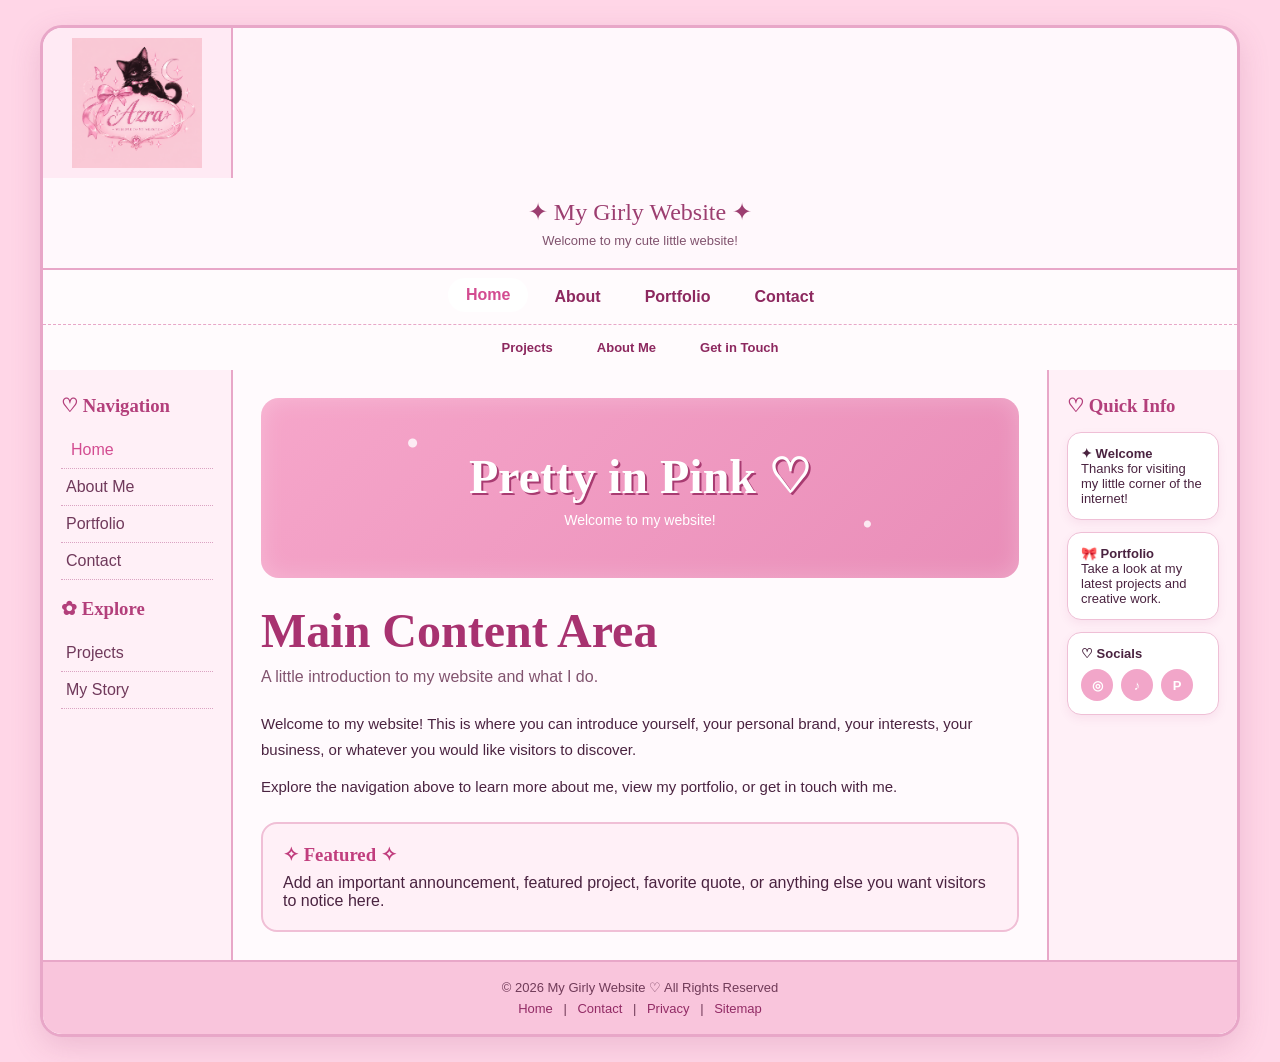
<file: index.html>
<!DOCTYPE html>
<html lang="en">
<head>
  <meta charset="UTF-8">
  <meta name="viewport" content="width=device-width, initial-scale=1.0">
  <title>Home | My Girly Website</title>
  <link rel="stylesheet" href="style.css">
  <script src="nav.js" defer></script>
</head>

<body>
  <div class="site-wrapper">

    <header>
      <div class="logo">
        <img src="blackcatlogo.png">
      </div>

      <div class="header-content">
        <div class="graphic-area">
          <div>
            ✦ My Girly Website ✦
            <span>Welcome to my cute little website!</span>
          </div>
        </div>

        <nav class="primary-nav" aria-label="Primary navigation">
          <a href="index.html">Home</a>
          <a href="about.html">About</a>
          <a href="portfolio.html">Portfolio</a>
          <a href="contact.html">Contact</a>
        </nav>

        <nav class="secondary-nav" aria-label="Secondary navigation">
          <a href="portfolio.html">Projects</a>
          <a href="about.html">About Me</a>
          <a href="contact.html">Get in Touch</a>
        </nav>
      </div>
    </header>

    <div class="page-layout">

      <aside class="left-sidebar">
        <h3>♡ Navigation</h3>
        <a href="index.html">Home</a>
        <a href="about.html">About Me</a>
        <a href="portfolio.html">Portfolio</a>
        <a href="contact.html">Contact</a>

        <br>

        <h3>✿ Explore</h3>
        <a href="portfolio.html">Projects</a>
        <a href="about.html">My Story</a>
      </aside>

      <main>
        
<section class="hero">
  <div>
    <h1>Pretty in Pink ♡</h1>
    <p>Welcome to my website!</p>
  </div>
</section>

<section>
  <h1 class="page-title">Main Content Area</h1>
  <p class="page-subtitle">A little introduction to my website and what I do.</p>

  <div class="content-box">
    <p>
      Welcome to my website! This is where you can introduce yourself,
      your personal brand, your interests, your business, or whatever
      you would like visitors to discover.
    </p>

    <p style="margin-top: 12px;">
      Explore the navigation above to learn more about me, view my portfolio,
      or get in touch with me.
    </p>
  </div>

  <div class="cute-card">
    <h3>✧ Featured ✧</h3>
    <p>
      Add an important announcement, featured project, favorite quote,
      or anything else you want visitors to notice here.
    </p>
  </div>
</section>

      </main>

      <aside class="right-sidebar">
        <h3>♡ Quick Info</h3>

        <div class="side-box">
          <strong>✦ Welcome</strong>
          <p>Thanks for visiting my little corner of the internet!</p>
        </div>

        <div class="side-box">
          <strong>🎀 Portfolio</strong>
          <p>Take a look at my latest projects and creative work.</p>
        </div>

        <div class="side-box">
          <strong>♡ Socials</strong>
          <div class="social-icons">
            <a href="#" aria-label="Instagram">◎</a>
            <a href="#" aria-label="TikTok">♪</a>
            <a href="#" aria-label="Pinterest">P</a>
          </div>
        </div>
      </aside>

    </div>

    <footer>
      <p>© 2026 My Girly Website ♡ All Rights Reserved</p>
      <p style="margin-top: 6px;">
        <a href="index.html">Home</a> |
        <a href="contact.html">Contact</a> |
        <a href="#">Privacy</a> |
        <a href="#">Sitemap</a>
      </p>
    </footer>

  </div>
</body>
</html>
</file>
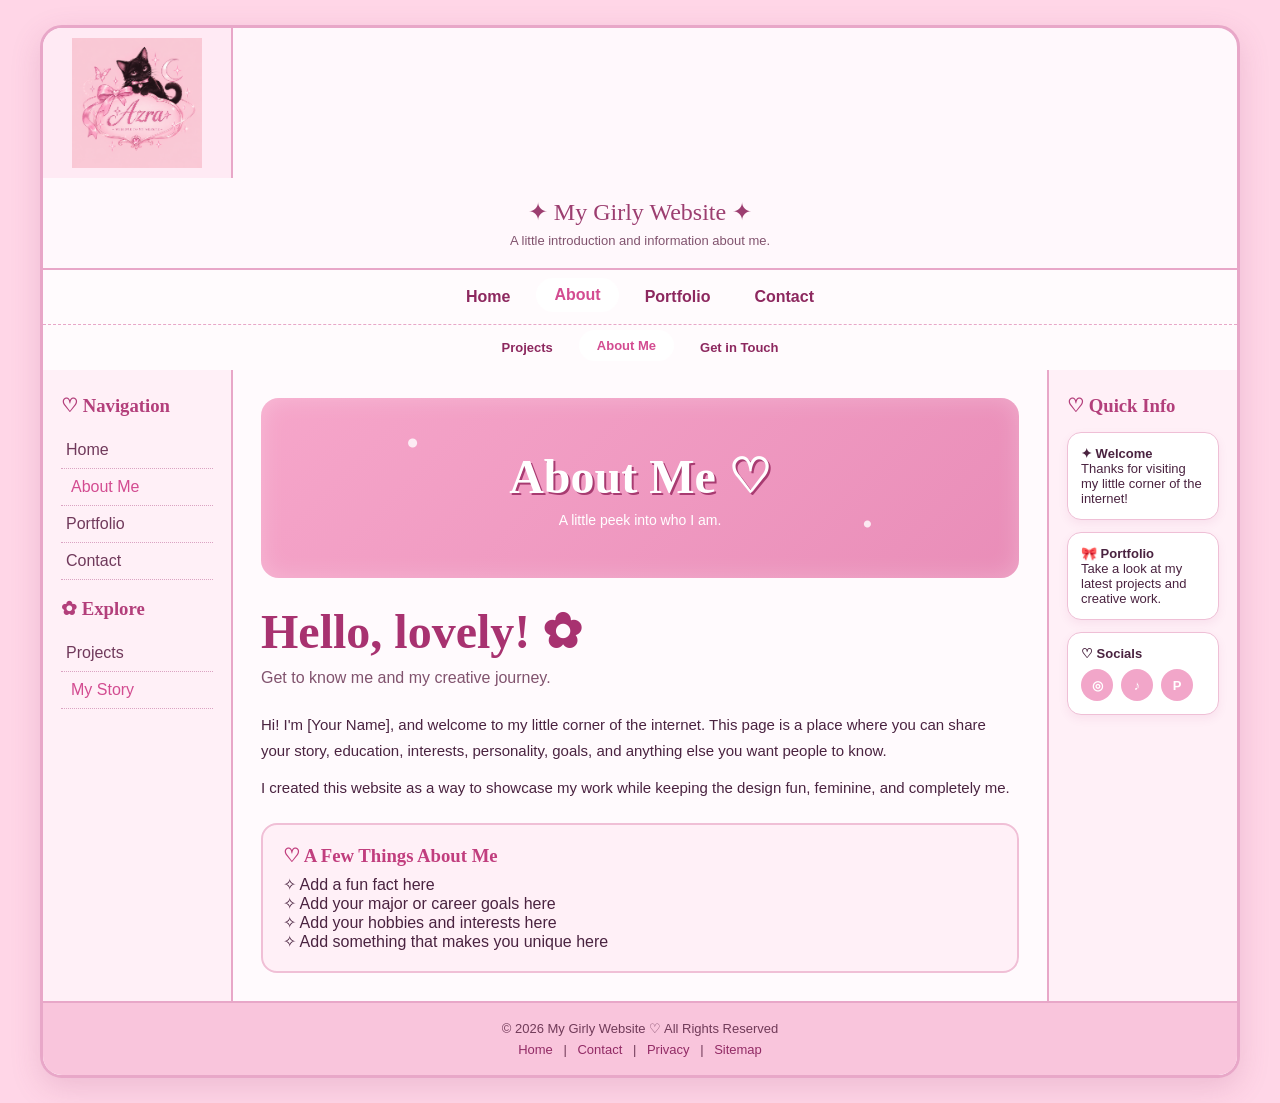
<file: about.html>
<!DOCTYPE html>
<html lang="en">
<head>
  <meta charset="UTF-8">
  <meta name="viewport" content="width=device-width, initial-scale=1.0">
  <title>About Me | My Girly Website</title>
  <link rel="stylesheet" href="style.css">
  <script src="nav.js" defer></script>
</head>

<body>
  <div class="site-wrapper">

    <header>
      <div class="logo">
         <img src="blackcatlogo.png">
      </div>

      <div class="header-content">
        <div class="graphic-area">
          <div>
            ✦ My Girly Website ✦
            <span>A little introduction and information about me.</span>
          </div>
        </div>

        <nav class="primary-nav" aria-label="Primary navigation">
          <a href="index.html">Home</a>
          <a href="about.html">About</a>
          <a href="portfolio.html">Portfolio</a>
          <a href="contact.html">Contact</a>
        </nav>

        <nav class="secondary-nav" aria-label="Secondary navigation">
          <a href="portfolio.html">Projects</a>
          <a href="about.html">About Me</a>
          <a href="contact.html">Get in Touch</a>
        </nav>
      </div>
    </header>

    <div class="page-layout">

      <aside class="left-sidebar">
        <h3>♡ Navigation</h3>
        <a href="index.html">Home</a>
        <a href="about.html">About Me</a>
        <a href="portfolio.html">Portfolio</a>
        <a href="contact.html">Contact</a>

        <br>

        <h3>✿ Explore</h3>
        <a href="portfolio.html">Projects</a>
        <a href="about.html">My Story</a>
      </aside>

      <main>
        
<section class="hero">
  <div>
    <h1>About Me ♡</h1>
    <p>A little peek into who I am.</p>
  </div>
</section>

<section>
  <h1 class="page-title">Hello, lovely! ✿</h1>
  <p class="page-subtitle">Get to know me and my creative journey.</p>

  <div class="content-box">
    <p>
      Hi! I'm [Your Name], and welcome to my little corner of the internet.
      This page is a place where you can share your story, education,
      interests, personality, goals, and anything else you want people to know.
    </p>

    <p style="margin-top: 12px;">
      I created this website as a way to showcase my work while keeping
      the design fun, feminine, and completely me.
    </p>
  </div>

  <div class="cute-card">
    <h3>♡ A Few Things About Me</h3>
    <p>✧ Add a fun fact here</p>
    <p>✧ Add your major or career goals here</p>
    <p>✧ Add your hobbies and interests here</p>
    <p>✧ Add something that makes you unique here</p>
  </div>
</section>

      </main>

      <aside class="right-sidebar">
        <h3>♡ Quick Info</h3>

        <div class="side-box">
          <strong>✦ Welcome</strong>
          <p>Thanks for visiting my little corner of the internet!</p>
        </div>

        <div class="side-box">
          <strong>🎀 Portfolio</strong>
          <p>Take a look at my latest projects and creative work.</p>
        </div>

        <div class="side-box">
          <strong>♡ Socials</strong>
          <div class="social-icons">
            <a href="#" aria-label="Instagram">◎</a>
            <a href="#" aria-label="TikTok">♪</a>
            <a href="#" aria-label="Pinterest">P</a>
          </div>
        </div>
      </aside>

    </div>

    <footer>
      <p>© 2026 My Girly Website ♡ All Rights Reserved</p>
      <p style="margin-top: 6px;">
        <a href="index.html">Home</a> |
        <a href="contact.html">Contact</a> |
        <a href="#">Privacy</a> |
        <a href="#">Sitemap</a>
      </p>
    </footer>

  </div>
</body>
</html>
</file>
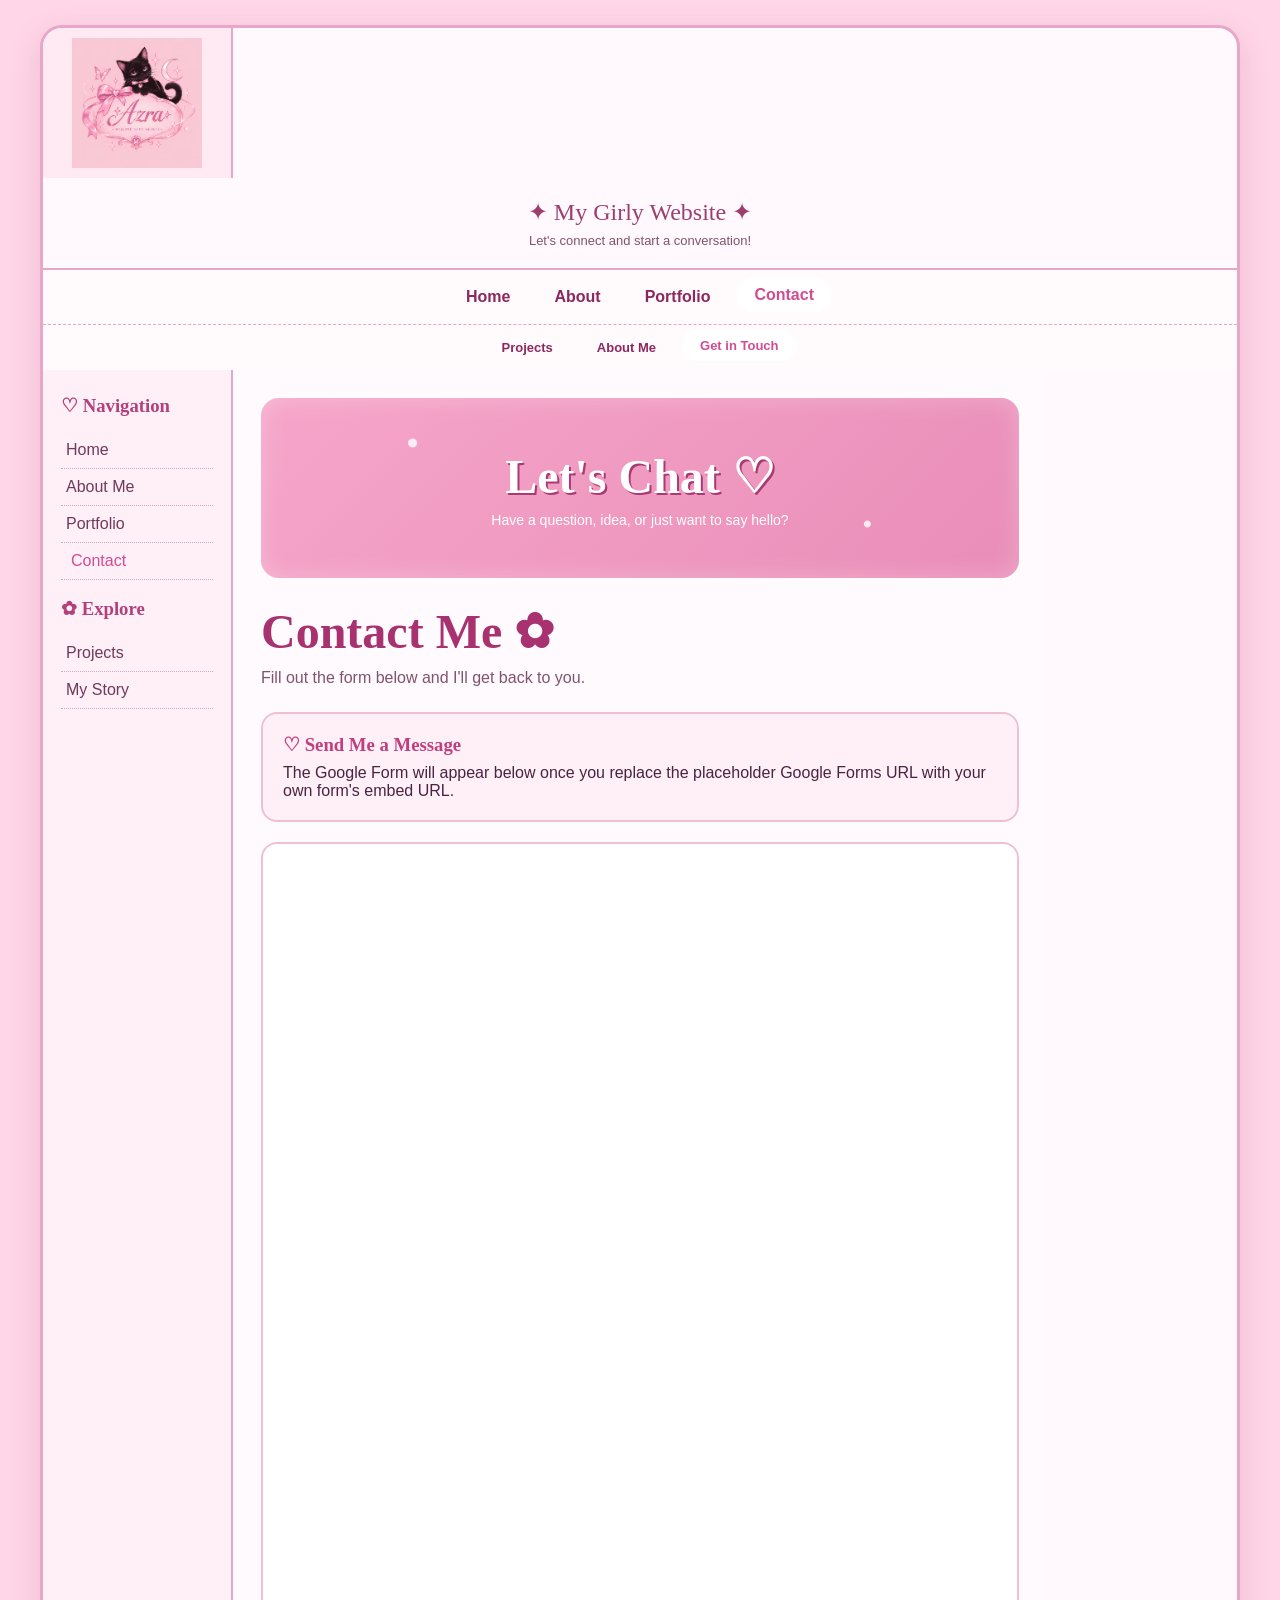
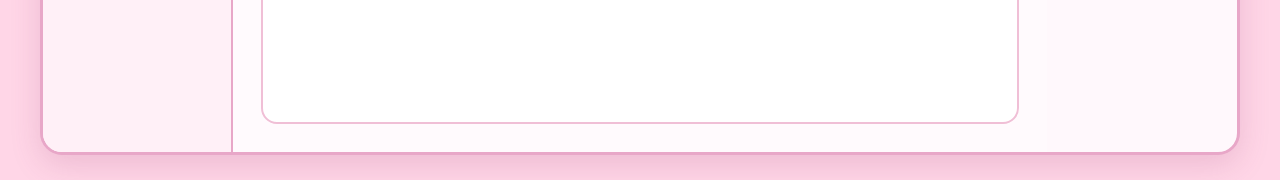
<file: contact.html>
<!DOCTYPE html>
<html lang="en">
<head>
  <meta charset="UTF-8">
  <meta name="viewport" content="width=device-width, initial-scale=1.0">
  <title>Contact | My Girly Website</title>
  <link rel="stylesheet" href="style.css">
  <script src="nav.js" defer></script>
</head>

<body>
  <div class="site-wrapper">

    <header>
      <div class="logo">
         <img src="blackcatlogo.png">
      </div>

      <div class="header-content">
        <div class="graphic-area">
          <div>
            ✦ My Girly Website ✦
            <span>Let's connect and start a conversation!</span>
          </div>
        </div>

        <nav class="primary-nav" aria-label="Primary navigation">
          <a href="index.html">Home</a>
          <a href="about.html">About</a>
          <a href="portfolio.html">Portfolio</a>
          <a href="contact.html">Contact</a>
        </nav>

        <nav class="secondary-nav" aria-label="Secondary navigation">
          <a href="portfolio.html">Projects</a>
          <a href="about.html">About Me</a>
          <a href="contact.html">Get in Touch</a>
        </nav>
      </div>
    </header>

    <div class="page-layout">

      <aside class="left-sidebar">
        <h3>♡ Navigation</h3>
        <a href="index.html">Home</a>
        <a href="about.html">About Me</a>
        <a href="portfolio.html">Portfolio</a>
        <a href="contact.html">Contact</a>

        <br>

        <h3>✿ Explore</h3>
        <a href="portfolio.html">Projects</a>
        <a href="about.html">My Story</a>
      </aside>

      <main>
        
<section class="hero">
  <div>
    <h1>Let's Chat ♡</h1>
    <p>Have a question, idea, or just want to say hello?</p>
  </div>
</section>

<section>
  <h1 class="page-title">Contact Me ✿</h1>
  <p class="page-subtitle">
    Fill out the form below and I'll get back to you.
  </p>

  <div class="contact-card">
    <h3>♡ Send Me a Message</h3>
    <p>
      The Google Form will appear below once you replace the placeholder
      Google Forms URL with your own form's embed URL.
    </p>
  </div>

  <div class="form-container">
    <!--
      GOOGLE FORM:
      1. Open your Google Form.
      2. Click "Send".
      3. Choose the <> Embed HTML option.
      4. Copy the iframe code.
      5. Replace the placeholder iframe below with Google's iframe code.

      Example:
      <iframe
        class="google-form"
        src="YOUR_GOOGLE_FORM_EMBED_URL"
        frameborder="0"
        marginheight="0"
        marginwidth="0">
        Loading…
      </iframe>
    -->

    <iframe
      class="google-form"
      title="Contact Google Form"
      src="https://docs.google.com/forms/d/e/1FAIpQLSc12DGgXWlsKaaba75tT_kJeLp10S84TzGdPwhIPMBlcmZayw/viewform?embedded=true"
      frameborder="0"
      marginheight="0"
      marginwidth="0">
      Loading…
  </div>
</section>

      </main>

      <aside class="right-sidebar">
        <h3>♡ Quick Info</h3>

        <div class="side-box">
          <strong>✦ Welcome</strong>
          <p>Thanks for visiting my little corner of the internet!</p>
        </div>

        <div class="side-box">
          <strong>🎀 Portfolio</strong>
          <p>Take a look at my latest projects and creative work.</p>
        </div>

        <div class="side-box">
          <strong>♡ Socials</strong>
          <div class="social-icons">
            <a href="#" aria-label="Instagram">◎</a>
            <a href="#" aria-label="TikTok">♪</a>
            <a href="#" aria-label="Pinterest">P</a>
          </div>
        </div>
      </aside>

    </div>

    <footer>
      <p>© 2026 My Girly Website ♡ All Rights Reserved</p>
      <p style="margin-top: 6px;">
        <a href="index.html">Home</a> |
        <a href="contact.html">Contact</a> |
        <a href="#">Privacy</a> |
        <a href="#">Sitemap</a>
      </p>
    </footer>

  </div>
</body>
</html>
</file>
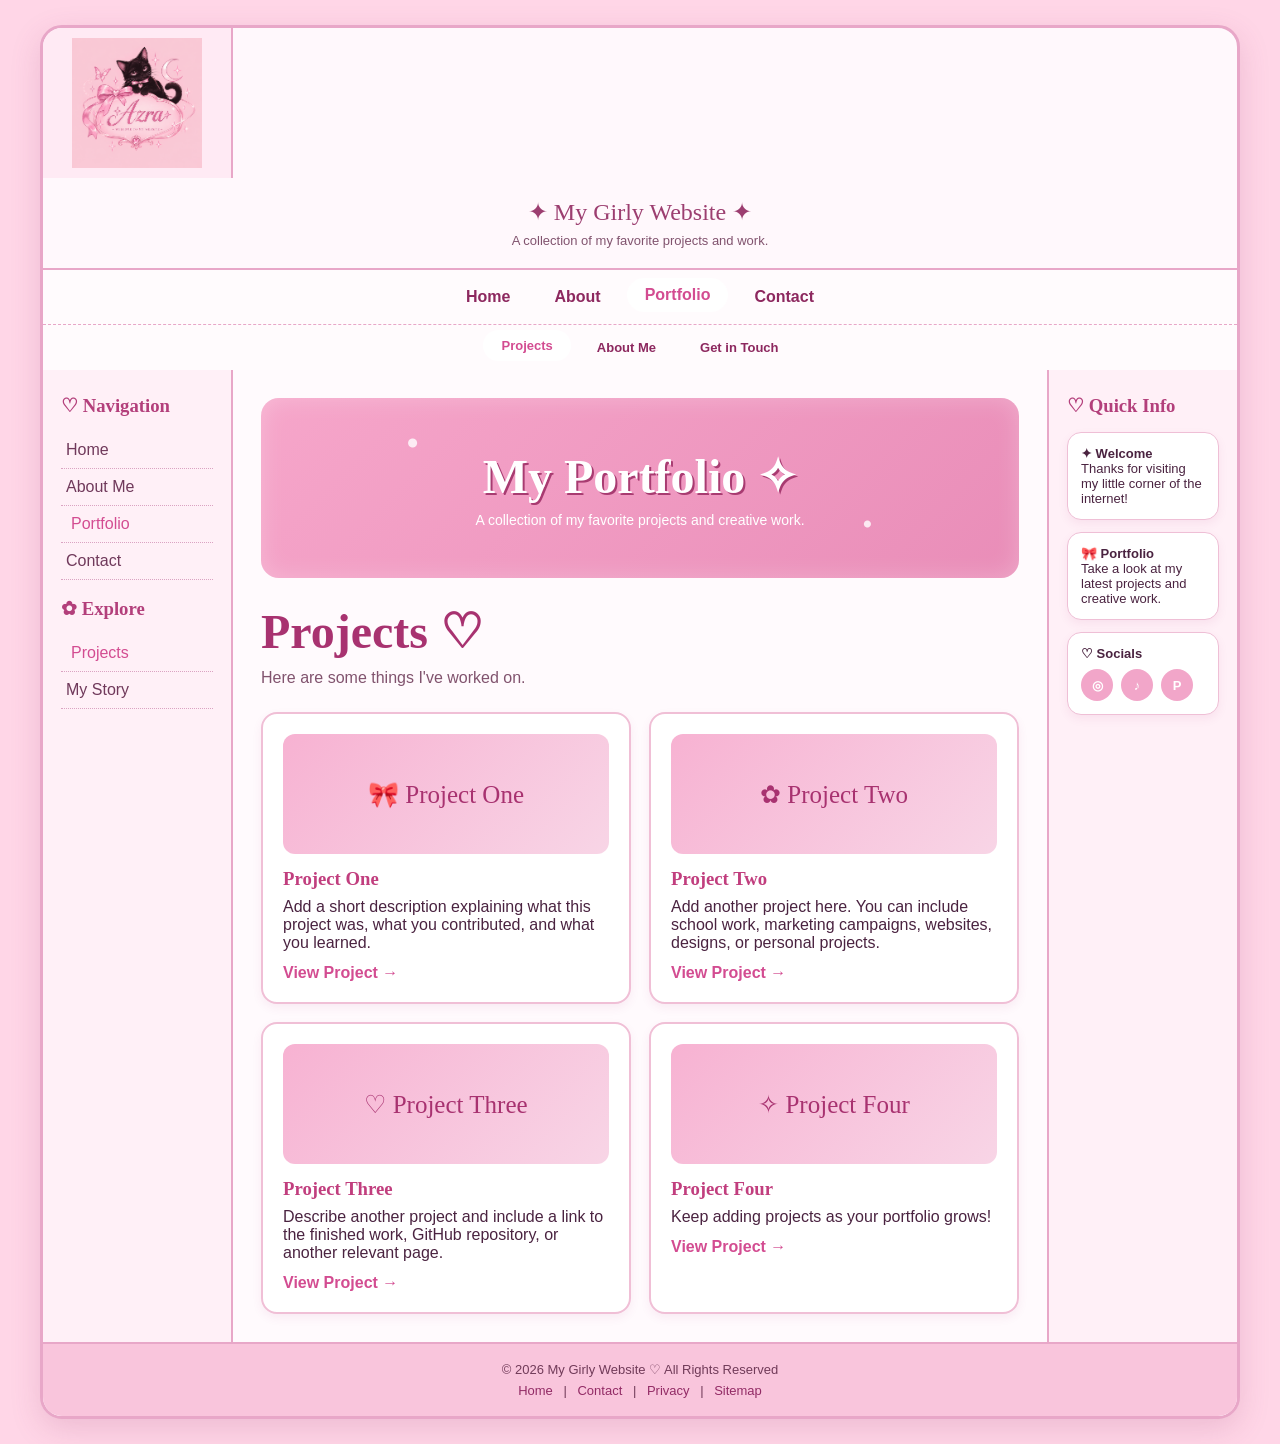
<file: portfolio.html>
<!DOCTYPE html>
<html lang="en">
<head>
  <meta charset="UTF-8">
  <meta name="viewport" content="width=device-width, initial-scale=1.0">
  <title>Portfolio | My Girly Website</title>
  <link rel="stylesheet" href="style.css">
  <script src="nav.js" defer></script>
</head>

<body>
  <div class="site-wrapper">

    <header>
      <div class="logo">
        <img src="blackcatlogo.png">
      </div>

      <div class="header-content">
        <div class="graphic-area">
          <div>
            ✦ My Girly Website ✦
            <span>A collection of my favorite projects and work.</span>
          </div>
        </div>

        <nav class="primary-nav" aria-label="Primary navigation">
          <a href="index.html">Home</a>
          <a href="about.html">About</a>
          <a href="portfolio.html">Portfolio</a>
          <a href="contact.html">Contact</a>
        </nav>

        <nav class="secondary-nav" aria-label="Secondary navigation">
          <a href="portfolio.html">Projects</a>
          <a href="about.html">About Me</a>
          <a href="contact.html">Get in Touch</a>
        </nav>
      </div>
    </header>

    <div class="page-layout">

      <aside class="left-sidebar">
        <h3>♡ Navigation</h3>
        <a href="index.html">Home</a>
        <a href="about.html">About Me</a>
        <a href="portfolio.html">Portfolio</a>
        <a href="contact.html">Contact</a>

        <br>

        <h3>✿ Explore</h3>
        <a href="portfolio.html">Projects</a>
        <a href="about.html">My Story</a>
      </aside>

      <main>
        
<section class="hero">
  <div>
    <h1>My Portfolio ✧</h1>
    <p>A collection of my favorite projects and creative work.</p>
  </div>
</section>

<section>
  <h1 class="page-title">Projects ♡</h1>
  <p class="page-subtitle">Here are some things I've worked on.</p>

  <div class="portfolio-grid">

    <article class="project-card">
      <div class="project-image">🎀 Project One</div>
      <h3>Project One</h3>
      <p>
        Add a short description explaining what this project was,
        what you contributed, and what you learned.
      </p>
      <a href="#">View Project →</a>
    </article>

    <article class="project-card">
      <div class="project-image">✿ Project Two</div>
      <h3>Project Two</h3>
      <p>
        Add another project here. You can include school work,
        marketing campaigns, websites, designs, or personal projects.
      </p>
      <a href="#">View Project →</a>
    </article>

    <article class="project-card">
      <div class="project-image">♡ Project Three</div>
      <h3>Project Three</h3>
      <p>
        Describe another project and include a link to the finished
        work, GitHub repository, or another relevant page.
      </p>
      <a href="#">View Project →</a>
    </article>

    <article class="project-card">
      <div class="project-image">✧ Project Four</div>
      <h3>Project Four</h3>
      <p>
        Keep adding projects as your portfolio grows!
      </p>
      <a href="#">View Project →</a>
    </article>

  </div>
</section>

      </main>

      <aside class="right-sidebar">
        <h3>♡ Quick Info</h3>

        <div class="side-box">
          <strong>✦ Welcome</strong>
          <p>Thanks for visiting my little corner of the internet!</p>
        </div>

        <div class="side-box">
          <strong>🎀 Portfolio</strong>
          <p>Take a look at my latest projects and creative work.</p>
        </div>

        <div class="side-box">
          <strong>♡ Socials</strong>
          <div class="social-icons">
            <a href="#" aria-label="Instagram">◎</a>
            <a href="#" aria-label="TikTok">♪</a>
            <a href="#" aria-label="Pinterest">P</a>
          </div>
        </div>
      </aside>

    </div>

    <footer>
      <p>© 2026 My Girly Website ♡ All Rights Reserved</p>
      <p style="margin-top: 6px;">
        <a href="index.html">Home</a> |
        <a href="contact.html">Contact</a> |
        <a href="#">Privacy</a> |
        <a href="#">Sitemap</a>
      </p>
    </footer>

  </div>
</body>
</html>
</file>
<file: style.css>
/* ==============================
   GIRLY WEBSITE — SHARED STYLES
   ============================== */

* {
  box-sizing: border-box;
  margin: 0;
  padding: 0;
}

:root {
  --pink-bg: #ffd6e7;
  --pink-light: #fff0f7;
  --pink-soft: #ffeaf4;
  --pink-card: #fff8fc;
  --pink-border: #e8a7c8;
  --pink-main: #d34c91;
  --pink-dark: #9c3e70;
  --text: #4a2340;
}

html {
  scroll-behavior: smooth;
}

body {
  font-family: "Trebuchet MS", Arial, sans-serif;
  background: var(--pink-bg);
  color: var(--text);
  min-height: 100vh;
  overflow-x: hidden;
}

.site-wrapper {
  width: min(1200px, 94%);
  margin: 25px auto;
  background: var(--pink-card);
  border: 3px solid var(--pink-border);
  border-radius: 22px;
  box-shadow: 0 10px 30px rgba(157, 67, 116, 0.18);
  overflow: hidden;
}

/* Header */
.header {
  display: grid;
  grid-template-columns: 190px 1fr;
  min-height: 150px;
  background: linear-gradient(135deg, var(--pink-soft), #ffd1e5);
}

.logo {
  width: 190px;
  height: 150px;
  display: flex;
  align-items: center;
  justify-content: center;
  border-right: 2px solid var(--pink-border);
  padding: 8px;
  overflow: hidden;
  background: #ffeaf4;
}
   
.logo img {
  width: 165px;
  height: 130px;
  object-fit: contain;
  display: block;
}

.header-content {
  display: flex;
  flex-direction: column;
}

.graphic-area {
  flex: 1;
  display: flex;
  align-items: center;
  justify-content: center;
  text-align: center;
  padding: 20px;
  font-family: Georgia, serif;
  font-size: 24px;
  color: var(--pink-dark);
}

.graphic-area span {
  display: block;
  font-family: "Trebuchet MS", Arial, sans-serif;
  font-size: 13px;
  margin-top: 7px;
  color: #81536e;
}

nav {
  display: flex;
  justify-content: center;
  gap: 8px;
  padding: 10px;
  border-top: 2px solid var(--pink-border);
  background: rgba(255, 255, 255, 0.55);
}

nav a {
  color: #8d285f;
  text-decoration: none;
  font-weight: bold;
  padding: 8px 18px;
  border-radius: 20px;
  transition: 0.2s ease;
}

nav a:hover,
nav a.active {
  background: #fff;
  color: var(--pink-main);
  transform: translateY(-2px);
}

.secondary-nav {
  border-top: 1px dashed var(--pink-border);
  font-size: 13px;
  padding: 7px;
}

/* Three-column template */
.page-layout {
  display: grid;
  grid-template-columns: 190px 1fr 190px;
  min-height: 570px;
}

.left-sidebar {
  padding: 25px 18px;
  border-right: 2px solid var(--pink-border);
  background: var(--pink-light);
}

.left-sidebar h3,
.right-sidebar h3 {
  color: #b33f7b;
  margin-bottom: 15px;
  font-family: Georgia, serif;
}

.left-sidebar a {
  display: block;
  color: #70395b;
  text-decoration: none;
  padding: 9px 5px;
  border-bottom: 1px dotted #dba3c2;
  transition: 0.2s ease;
}

.left-sidebar a:hover,
.left-sidebar a.active {
  color: var(--pink-main);
  padding-left: 10px;
}

/* Main content */
main {
  padding: 28px;
  background: #fffafd;
}

.page-title {
  font-family: Georgia, serif;
  color: #a83270;
  font-size: clamp(32px, 5vw, 48px);
  margin-bottom: 10px;
}

.page-subtitle {
  color: #81536e;
  margin-bottom: 25px;
}

.hero {
  min-height: 180px;
  border-radius: 18px;
  background:
    radial-gradient(circle at 20% 25%, rgba(255,255,255,.8) 0 4px, transparent 5px),
    radial-gradient(circle at 80% 70%, rgba(255,255,255,.8) 0 3px, transparent 4px),
    linear-gradient(135deg, #f6a6ca, #e98db8);
  display: flex;
  align-items: center;
  justify-content: center;
  text-align: center;
  padding: 25px;
  color: white;
  box-shadow: inset 0 0 25px rgba(255,255,255,.25);
  margin-bottom: 25px;
}

.hero h1 {
  font-family: Georgia, serif;
  font-size: clamp(30px, 5vw, 48px);
  text-shadow: 2px 2px 0 #a83b71;
}

.hero p {
  margin-top: 8px;
  font-size: 14px;
}

.content-box {
  line-height: 1.7;
  font-size: 15px;
  margin-bottom: 22px;
}

.cute-card,
.project-card,
.contact-card {
  padding: 20px;
  background: var(--pink-light);
  border: 2px solid #f0bfd6;
  border-radius: 16px;
  margin-top: 18px;
}

.cute-card h3,
.project-card h3,
.contact-card h3 {
  color: #c13e7e;
  margin-bottom: 8px;
  font-family: Georgia, serif;
}

/* Portfolio */
.portfolio-grid {
  display: grid;
  grid-template-columns: repeat(2, 1fr);
  gap: 18px;
  margin-top: 20px;
}

.project-card {
  margin-top: 0;
  background: white;
  box-shadow: 0 4px 10px rgba(180, 65, 125, 0.08);
}

.project-image {
  min-height: 120px;
  border-radius: 12px;
  background: linear-gradient(135deg, #f7b2d2, #f8d5e6);
  display: flex;
  align-items: center;
  justify-content: center;
  color: #a83270;
  font-family: Georgia, serif;
  font-size: 25px;
  margin-bottom: 14px;
}

.project-card a {
  display: inline-block;
  margin-top: 12px;
  color: var(--pink-main);
  font-weight: bold;
  text-decoration: none;
}

/* Contact */
.form-container {
  margin-top: 20px;
  background: white;
  border: 2px solid #f0bfd6;
  border-radius: 16px;
  padding: 12px;
  overflow: hidden;
}

.google-form {
  width: 100%;
  min-height: 850px;
  border: 0;
}

/* Right sidebar */
.right-sidebar {
  padding: 25px 18px;
  border-left: 2px solid var(--pink-border);
  background: var(--pink-light);
}

.side-box {
  background: white;
  border: 1px solid #efbfd6;
  border-radius: 14px;
  padding: 13px;
  margin-bottom: 12px;
  font-size: 13px;
  box-shadow: 0 4px 10px rgba(180, 65, 125, 0.08);
}

.social-icons {
  display: flex;
  gap: 8px;
  margin-top: 8px;
}

.social-icons a {
  width: 32px;
  height: 32px;
  display: grid;
  place-items: center;
  border-radius: 50%;
  background: #f2a6c9;
  color: white;
  text-decoration: none;
  font-weight: bold;
}

/* Footer */
footer {
  padding: 18px;
  text-align: center;
  background: #f9c5dc;
  border-top: 2px solid var(--pink-border);
  color: #713b59;
  font-size: 13px;
}

footer a {
  color: #922b65;
  margin: 0 7px;
  text-decoration: none;
}

/* Sparkle mouse effect */
.sparkle {
  position: fixed;
  pointer-events: none;
  z-index: 9999;
  width: 9px;
  height: 9px;
  transform: rotate(45deg);
  background: white;
  border-radius: 2px;
  box-shadow: 0 0 8px #fff, 0 0 14px #ff73b5;
  animation: sparkle-fade 0.75s ease-out forwards;
}

.sparkle::before,
.sparkle::after {
  content: "";
  position: absolute;
  background: white;
  border-radius: 50%;
}

.sparkle::before {
  width: 9px;
  height: 3px;
  top: 3px;
  left: 0;
}

.sparkle::after {
  width: 3px;
  height: 9px;
  top: 0;
  left: 3px;
}

@keyframes sparkle-fade {
  0% {
    opacity: 1;
    transform: rotate(45deg) scale(0.6);
  }
  100% {
    opacity: 0;
    transform: rotate(45deg) scale(1.8) translateY(-18px);
  }
}

/* Mobile */
@media (max-width: 800px) {
  header {
    grid-template-columns: 1fr;
  }

  .logo {
    min-height: 85px;
    border-right: none;
    border-bottom: 2px solid var(--pink-border);
  }
   
  .page-layout {
    grid-template-columns: 1fr;
  }

  .left-sidebar,
  .right-sidebar {
    border: none;
    border-bottom: 2px solid var(--pink-border);
  }

  nav {
    flex-wrap: wrap;
  }

  .portfolio-grid {
    grid-template-columns: 1fr;
  }
}
</file>
